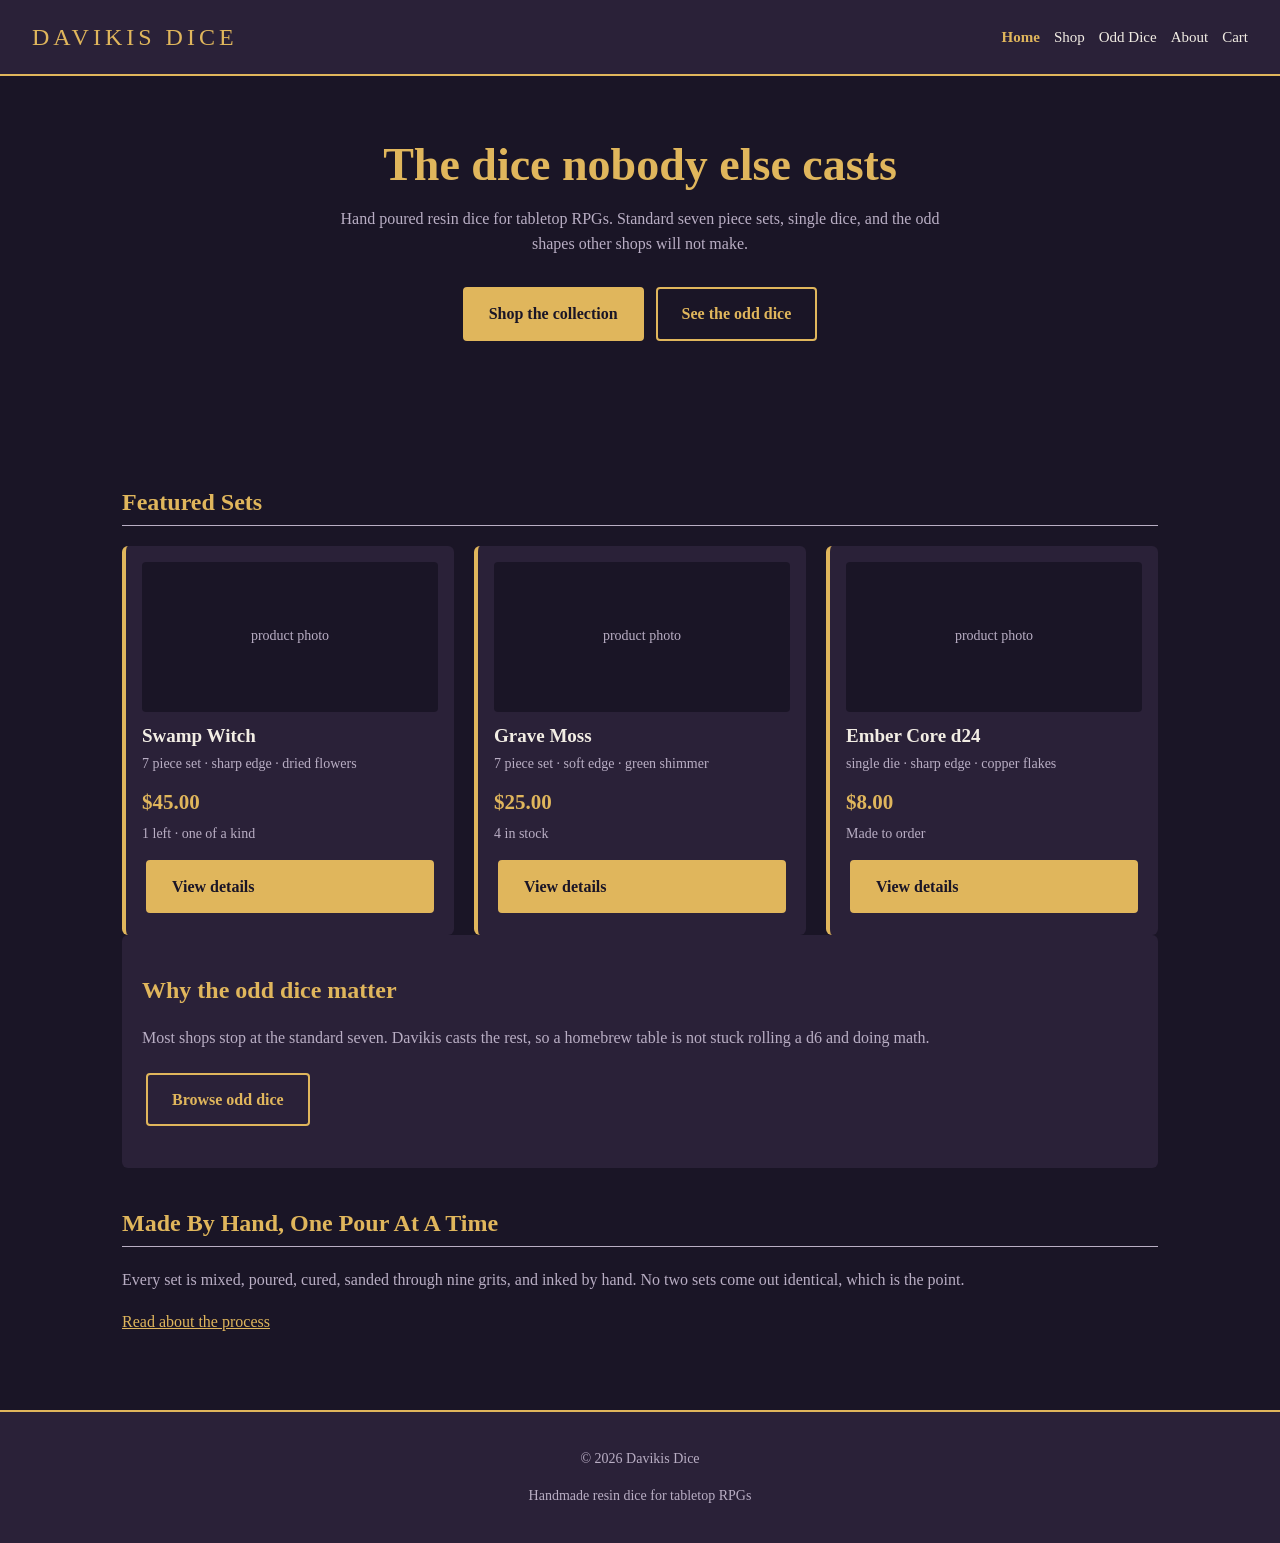
<file: index.html>
<!DOCTYPE html>
<html lang="en">
<head>
    <!--
        Author: Daryl Hymel - darhym6254
        Date: 08/05/2026
        Purpose: Homepage for Davikis Dice. It introduces the shop, features
                 three sets, and sends visitors into the Shop page, which is the
                 first step of the buying path from the project site map.
    -->
    <meta charset="UTF-8">
    <meta name="viewport" content="width=device-width, initial-scale=1.0">
    <title>Davikis Dice | Handmade Resin Dice for Tabletop RPGs</title>
    <link rel="stylesheet" href="styles.css">
</head>
<body>

<header class="site-header">
    <p class="logo">DAVIKIS DICE</p>
    <nav class="site-nav" aria-label="Main navigation">
        <a class="current" href="index.html">Home</a>
        <a href="shop.html">Shop</a>
        <a href="shop.html#odd-dice">Odd Dice</a>
        <a href="about.html">About</a>
        <a href="cart.html">Cart</a>
    </nav>
</header>

<section class="hero">
    <h1>The dice nobody else casts</h1>
    <p class="tagline">
        Hand poured resin dice for tabletop RPGs. Standard seven piece sets,
        single dice, and the odd shapes other shops will not make.
    </p>
    <p>
        <a class="button" href="shop.html">Shop the collection</a>
        <a class="button button-outline" href="shop.html#odd-dice">See the odd dice</a>
    </p>
</section>

<main>

    <section>
        <h2 class="section-title">Featured Sets</h2>

        <div class="product-grid">

            <article class="product-card">
                <div class="product-image">product photo</div>
                <h3>Swamp Witch</h3>
                <p class="meta">7 piece set &middot; sharp edge &middot; dried flowers</p>
                <p class="price">$45.00</p>
                <p class="stock">1 left &middot; one of a kind</p>
                <a class="button" href="product.html">View details</a>
            </article>

            <article class="product-card">
                <div class="product-image">product photo</div>
                <h3>Grave Moss</h3>
                <p class="meta">7 piece set &middot; soft edge &middot; green shimmer</p>
                <p class="price">$25.00</p>
                <p class="stock">4 in stock</p>
                <a class="button" href="product.html">View details</a>
            </article>

            <article class="product-card">
                <div class="product-image">product photo</div>
                <h3>Ember Core d24</h3>
                <p class="meta">single die &middot; sharp edge &middot; copper flakes</p>
                <p class="price">$8.00</p>
                <p class="stock">Made to order</p>
                <a class="button" href="product.html">View details</a>
            </article>

        </div>
    </section>

    <aside class="panel">
        <h2>Why the odd dice matter</h2>
        <p class="muted">
            Most shops stop at the standard seven. Davikis casts the rest, so a
            homebrew table is not stuck rolling a d6 and doing math.
        </p>
        <p><a class="button button-outline" href="shop.html#odd-dice">Browse odd dice</a></p>
    </aside>

    <section>
        <h2 class="section-title">Made By Hand, One Pour At A Time</h2>
        <p class="muted">
            Every set is mixed, poured, cured, sanded through nine grits, and
            inked by hand. No two sets come out identical, which is the point.
        </p>
        <p><a href="about.html">Read about the process</a></p>
    </section>

</main>

<footer class="site-footer">
    <p>&copy; 2026 Davikis Dice</p>
    <p>Handmade resin dice for tabletop RPGs</p>
</footer>

</body>
</html>
</file>
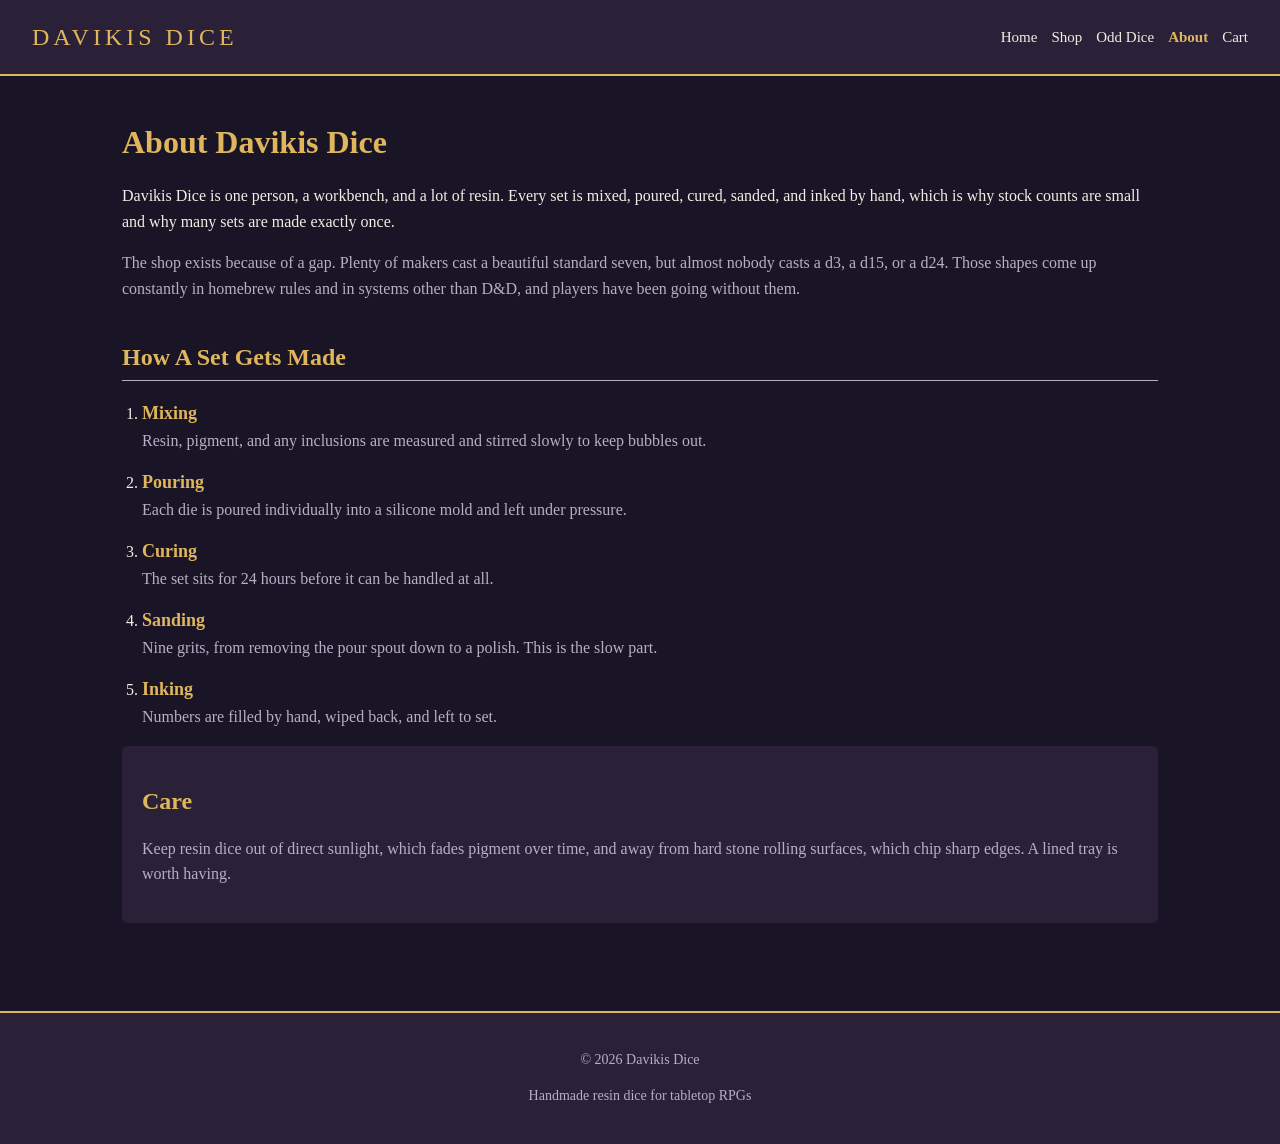
<file: about.html>
<!DOCTYPE html>
<html lang="en">
<head>
    <!--
        Author: Daryl Hymel - darhym6254
        Date: 08/05/2026
        Purpose: About and Process page for Davikis Dice. It explains who makes
                 the dice and how they are made. The site map places this page
                 outside the buying path, reachable from the header on any page.
    -->
    <meta charset="UTF-8">
    <meta name="viewport" content="width=device-width, initial-scale=1.0">
    <title>About | Davikis Dice</title>
    <link rel="stylesheet" href="styles.css">
</head>
<body>

<header class="site-header">
    <p class="logo">DAVIKIS DICE</p>
    <nav class="site-nav" aria-label="Main navigation">
        <a href="index.html">Home</a>
        <a href="shop.html">Shop</a>
        <a href="shop.html#odd-dice">Odd Dice</a>
        <a class="current" href="about.html">About</a>
        <a href="cart.html">Cart</a>
    </nav>
</header>

<main>

    <h1>About Davikis Dice</h1>

    <section>
        <p>
            Davikis Dice is one person, a workbench, and a lot of resin. Every
            set is mixed, poured, cured, sanded, and inked by hand, which is why
            stock counts are small and why many sets are made exactly once.
        </p>
        <p class="muted">
            The shop exists because of a gap. Plenty of makers cast a beautiful
            standard seven, but almost nobody casts a d3, a d15, or a d24. Those
            shapes come up constantly in homebrew rules and in systems other than
            D&amp;D, and players have been going without them.
        </p>
    </section>

    <section>
        <h2 class="section-title">How A Set Gets Made</h2>

        <ol class="steps">
            <li>
                <h3>Mixing</h3>
                <p>Resin, pigment, and any inclusions are measured and stirred slowly to keep bubbles out.</p>
            </li>
            <li>
                <h3>Pouring</h3>
                <p>Each die is poured individually into a silicone mold and left under pressure.</p>
            </li>
            <li>
                <h3>Curing</h3>
                <p>The set sits for 24 hours before it can be handled at all.</p>
            </li>
            <li>
                <h3>Sanding</h3>
                <p>Nine grits, from removing the pour spout down to a polish. This is the slow part.</p>
            </li>
            <li>
                <h3>Inking</h3>
                <p>Numbers are filled by hand, wiped back, and left to set.</p>
            </li>
        </ol>
    </section>

    <aside class="panel">
        <h2>Care</h2>
        <p class="muted">
            Keep resin dice out of direct sunlight, which fades pigment over
            time, and away from hard stone rolling surfaces, which chip sharp
            edges. A lined tray is worth having.
        </p>
    </aside>

</main>

<footer class="site-footer">
    <p>&copy; 2026 Davikis Dice</p>
    <p>Handmade resin dice for tabletop RPGs</p>
</footer>

</body>
</html>
</file>
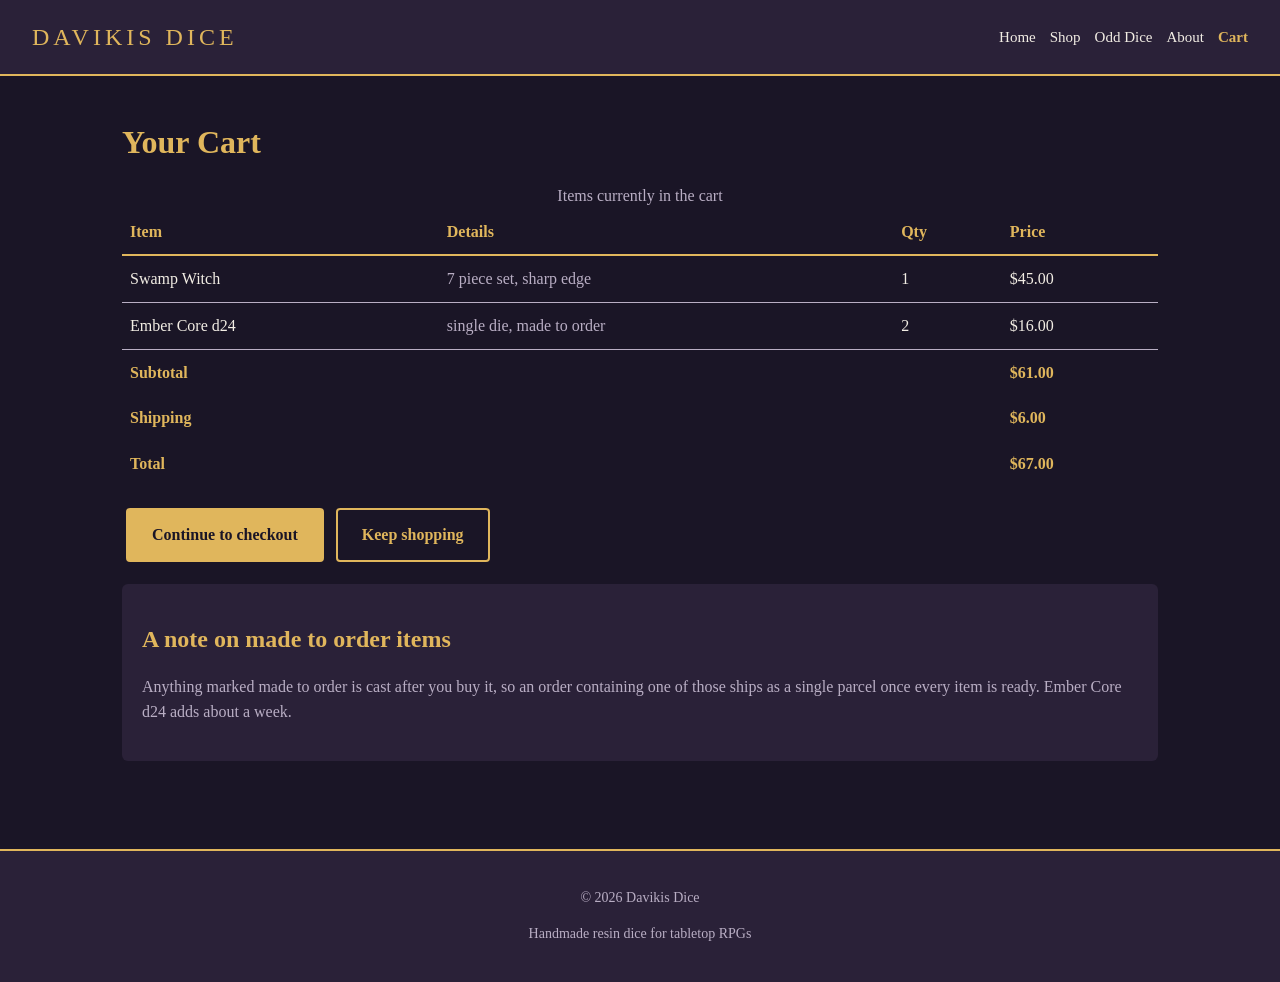
<file: cart.html>
<!DOCTYPE html>
<html lang="en">
<head>
    <!--
        Author: Daryl Hymel - darhym6254
        Date: 08/05/2026
        Purpose: Cart page for Davikis Dice. It shows the items a visitor has
                 chosen with a running subtotal before they continue to
                 Checkout. The contents are placeholder rows for now, since
                 storing a real cart is a week four item on the roadmap.
    -->
    <meta charset="UTF-8">
    <meta name="viewport" content="width=device-width, initial-scale=1.0">
    <title>Cart | Davikis Dice</title>
    <link rel="stylesheet" href="styles.css">
</head>
<body>

<header class="site-header">
    <p class="logo">DAVIKIS DICE</p>
    <nav class="site-nav" aria-label="Main navigation">
        <a href="index.html">Home</a>
        <a href="shop.html">Shop</a>
        <a href="shop.html#odd-dice">Odd Dice</a>
        <a href="about.html">About</a>
        <a class="current" href="cart.html">Cart</a>
    </nav>
</header>

<main>

    <h1>Your Cart</h1>

    <section>
        <div class="table-scroll">
            <table class="cart-table">
                <caption class="muted">Items currently in the cart</caption>

                <thead>
                    <tr>
                        <th scope="col">Item</th>
                        <th scope="col">Details</th>
                        <th scope="col" class="numeric">Qty</th>
                        <th scope="col" class="numeric">Price</th>
                    </tr>
                </thead>

                <tbody>
                    <tr>
                        <td>Swamp Witch</td>
                        <td class="muted">7 piece set, sharp edge</td>
                        <td class="numeric">1</td>
                        <td class="numeric">$45.00</td>
                    </tr>
                    <tr>
                        <td>Ember Core d24</td>
                        <td class="muted">single die, made to order</td>
                        <td class="numeric">2</td>
                        <td class="numeric">$16.00</td>
                    </tr>
                </tbody>

                <tfoot>
                    <tr>
                        <td colspan="3">Subtotal</td>
                        <td class="numeric">$61.00</td>
                    </tr>
                    <tr>
                        <td colspan="3">Shipping</td>
                        <td class="numeric">$6.00</td>
                    </tr>
                    <tr>
                        <td colspan="3">Total</td>
                        <td class="numeric">$67.00</td>
                    </tr>
                </tfoot>
            </table>
        </div>

        <p>
            <a class="button" href="checkout.html">Continue to checkout</a>
            <a class="button button-outline" href="shop.html">Keep shopping</a>
        </p>
    </section>

    <aside class="panel">
        <h2>A note on made to order items</h2>
        <p class="muted">
            Anything marked made to order is cast after you buy it, so an order
            containing one of those ships as a single parcel once every item is
            ready. Ember Core d24 adds about a week.
        </p>
    </aside>

</main>

<footer class="site-footer">
    <p>&copy; 2026 Davikis Dice</p>
    <p>Handmade resin dice for tabletop RPGs</p>
</footer>

</body>
</html>
</file>
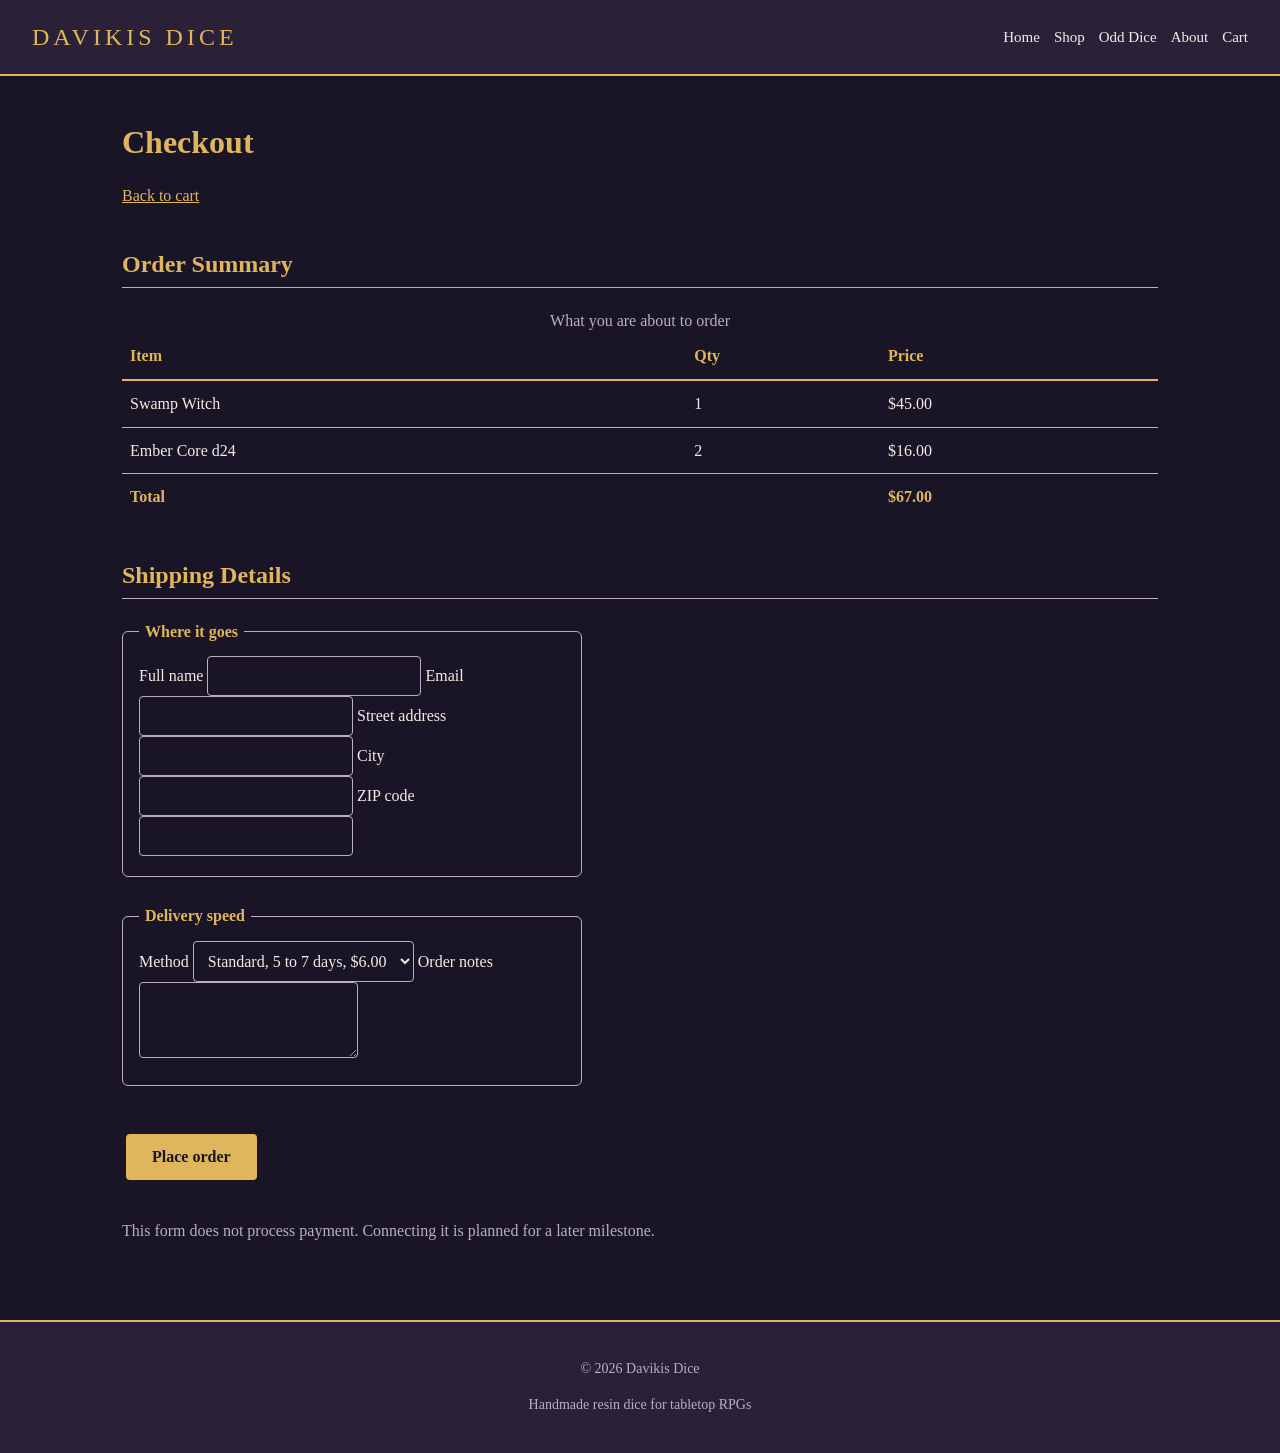
<file: checkout.html>
<!DOCTYPE html>
<html lang="en">
<head>
    <!--
        Author: Daryl Hymel - darhym6254
        Date: 08/05/2026
        Purpose: Checkout page for Davikis Dice and the last step of the buying
                 path from the site map. It collects shipping details and shows
                 an order summary. No payment is processed, since this is a
                 front end build for coursework.
    -->
    <meta charset="UTF-8">
    <meta name="viewport" content="width=device-width, initial-scale=1.0">
    <title>Checkout | Davikis Dice</title>
    <link rel="stylesheet" href="styles.css">
</head>
<body>

<header class="site-header">
    <p class="logo">DAVIKIS DICE</p>
    <nav class="site-nav" aria-label="Main navigation">
        <a href="index.html">Home</a>
        <a href="shop.html">Shop</a>
        <a href="shop.html#odd-dice">Odd Dice</a>
        <a href="about.html">About</a>
        <a href="cart.html">Cart</a>
    </nav>
</header>

<main>

    <h1>Checkout</h1>
    <p class="muted"><a href="cart.html">Back to cart</a></p>

    <section>
        <h2 class="section-title">Order Summary</h2>
        <div class="table-scroll">
            <table class="cart-table">
                <caption class="muted">What you are about to order</caption>
                <thead>
                    <tr>
                        <th scope="col">Item</th>
                        <th scope="col" class="numeric">Qty</th>
                        <th scope="col" class="numeric">Price</th>
                    </tr>
                </thead>
                <tbody>
                    <tr>
                        <td>Swamp Witch</td>
                        <td class="numeric">1</td>
                        <td class="numeric">$45.00</td>
                    </tr>
                    <tr>
                        <td>Ember Core d24</td>
                        <td class="numeric">2</td>
                        <td class="numeric">$16.00</td>
                    </tr>
                </tbody>
                <tfoot>
                    <tr>
                        <td colspan="2">Total</td>
                        <td class="numeric">$67.00</td>
                    </tr>
                </tfoot>
            </table>
        </div>
    </section>

    <section>
        <h2 class="section-title">Shipping Details</h2>

        <form>
            <fieldset>
                <legend>Where it goes</legend>

                <label for="name">Full name</label>
                <input type="text" id="name" name="name" autocomplete="name">

                <label for="email">Email</label>
                <input type="email" id="email" name="email" autocomplete="email">

                <label for="address">Street address</label>
                <input type="text" id="address" name="address" autocomplete="street-address">

                <label for="city">City</label>
                <input type="text" id="city" name="city" autocomplete="address-level2">

                <label for="zip">ZIP code</label>
                <input type="text" id="zip" name="zip" autocomplete="postal-code">
            </fieldset>

            <fieldset>
                <legend>Delivery speed</legend>

                <label for="shipping">Method</label>
                <select id="shipping" name="shipping">
                    <option>Standard, 5 to 7 days, $6.00</option>
                    <option>Priority, 2 to 3 days, $12.00</option>
                </select>

                <label for="notes">Order notes</label>
                <textarea id="notes" name="notes" rows="3"></textarea>
            </fieldset>

            <p><button class="button" type="submit">Place order</button></p>
        </form>

        <p class="muted">
            This form does not process payment. Connecting it is planned for a
            later milestone.
        </p>
    </section>

</main>

<footer class="site-footer">
    <p>&copy; 2026 Davikis Dice</p>
    <p>Handmade resin dice for tabletop RPGs</p>
</footer>

</body>
</html>
</file>
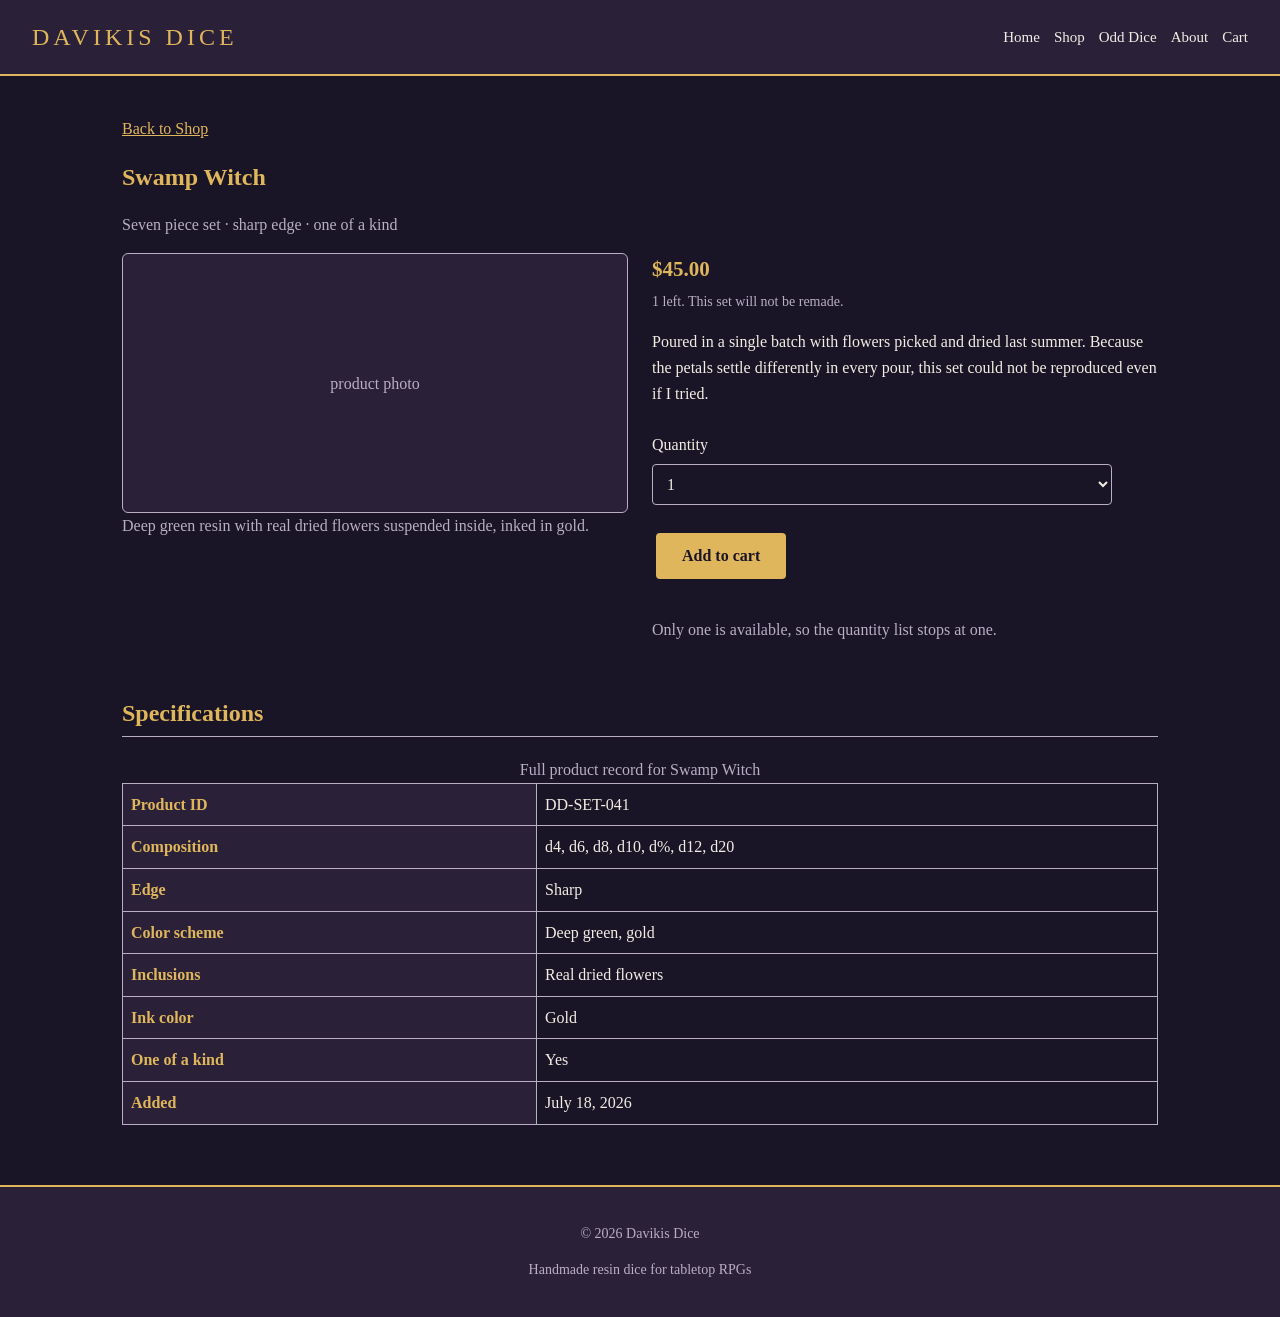
<file: product.html>
<!DOCTYPE html>
<html lang="en">
<head>
    <!--
        Author: Daryl Hymel - darhym6254
        Date: 08/05/2026
        Purpose: Product Detail page for Davikis Dice, shown here with the Swamp
                 Witch set. It presents the full product record from the proposal
                 data model as a specification table and is the step between the
                 Shop and the Cart on the buying path.
    -->
    <meta charset="UTF-8">
    <meta name="viewport" content="width=device-width, initial-scale=1.0">
    <title>Swamp Witch | Davikis Dice</title>
    <link rel="stylesheet" href="styles.css">
</head>
<body>

<header class="site-header">
    <p class="logo">DAVIKIS DICE</p>
    <nav class="site-nav" aria-label="Main navigation">
        <a href="index.html">Home</a>
        <a href="shop.html">Shop</a>
        <a href="shop.html#odd-dice">Odd Dice</a>
        <a href="about.html">About</a>
        <a href="cart.html">Cart</a>
    </nav>
</header>

<main>

    <p class="muted"><a href="shop.html">Back to Shop</a></p>

    <article>

        <h1>Swamp Witch</h1>
        <p class="muted">Seven piece set &middot; sharp edge &middot; one of a kind</p>

        <div class="detail-layout">

            <figure class="detail-media">
                <div class="detail-photo">product photo</div>
                <figcaption class="muted">
                    Deep green resin with real dried flowers suspended inside,
                    inked in gold.
                </figcaption>
            </figure>

            <div class="detail-info">
                <p class="price">$45.00</p>
                <p class="stock">1 left. This set will not be remade.</p>

                <p>
                    Poured in a single batch with flowers picked and dried last
                    summer. Because the petals settle differently in every pour,
                    this set could not be reproduced even if I tried.
                </p>

                <form>
                    <label for="quantity">Quantity</label>
                    <select id="quantity" name="quantity">
                        <option>1</option>
                    </select>
                    <p><button class="button" type="submit">Add to cart</button></p>
                </form>
                <p class="muted">
                    Only one is available, so the quantity list stops at one.
                </p>
            </div>

        </div>

        <section>
            <h2 class="section-title">Specifications</h2>
            <table class="spec-table">
                <caption class="muted">Full product record for Swamp Witch</caption>
                <tbody>
                    <tr>
                        <th scope="row">Product ID</th>
                        <td>DD-SET-041</td>
                    </tr>
                    <tr>
                        <th scope="row">Composition</th>
                        <td>d4, d6, d8, d10, d%, d12, d20</td>
                    </tr>
                    <tr>
                        <th scope="row">Edge</th>
                        <td>Sharp</td>
                    </tr>
                    <tr>
                        <th scope="row">Color scheme</th>
                        <td>Deep green, gold</td>
                    </tr>
                    <tr>
                        <th scope="row">Inclusions</th>
                        <td>Real dried flowers</td>
                    </tr>
                    <tr>
                        <th scope="row">Ink color</th>
                        <td>Gold</td>
                    </tr>
                    <tr>
                        <th scope="row">One of a kind</th>
                        <td>Yes</td>
                    </tr>
                    <tr>
                        <th scope="row">Added</th>
                        <td>July 18, 2026</td>
                    </tr>
                </tbody>
            </table>
        </section>

    </article>

</main>

<footer class="site-footer">
    <p>&copy; 2026 Davikis Dice</p>
    <p>Handmade resin dice for tabletop RPGs</p>
</footer>

</body>
</html>
</file>
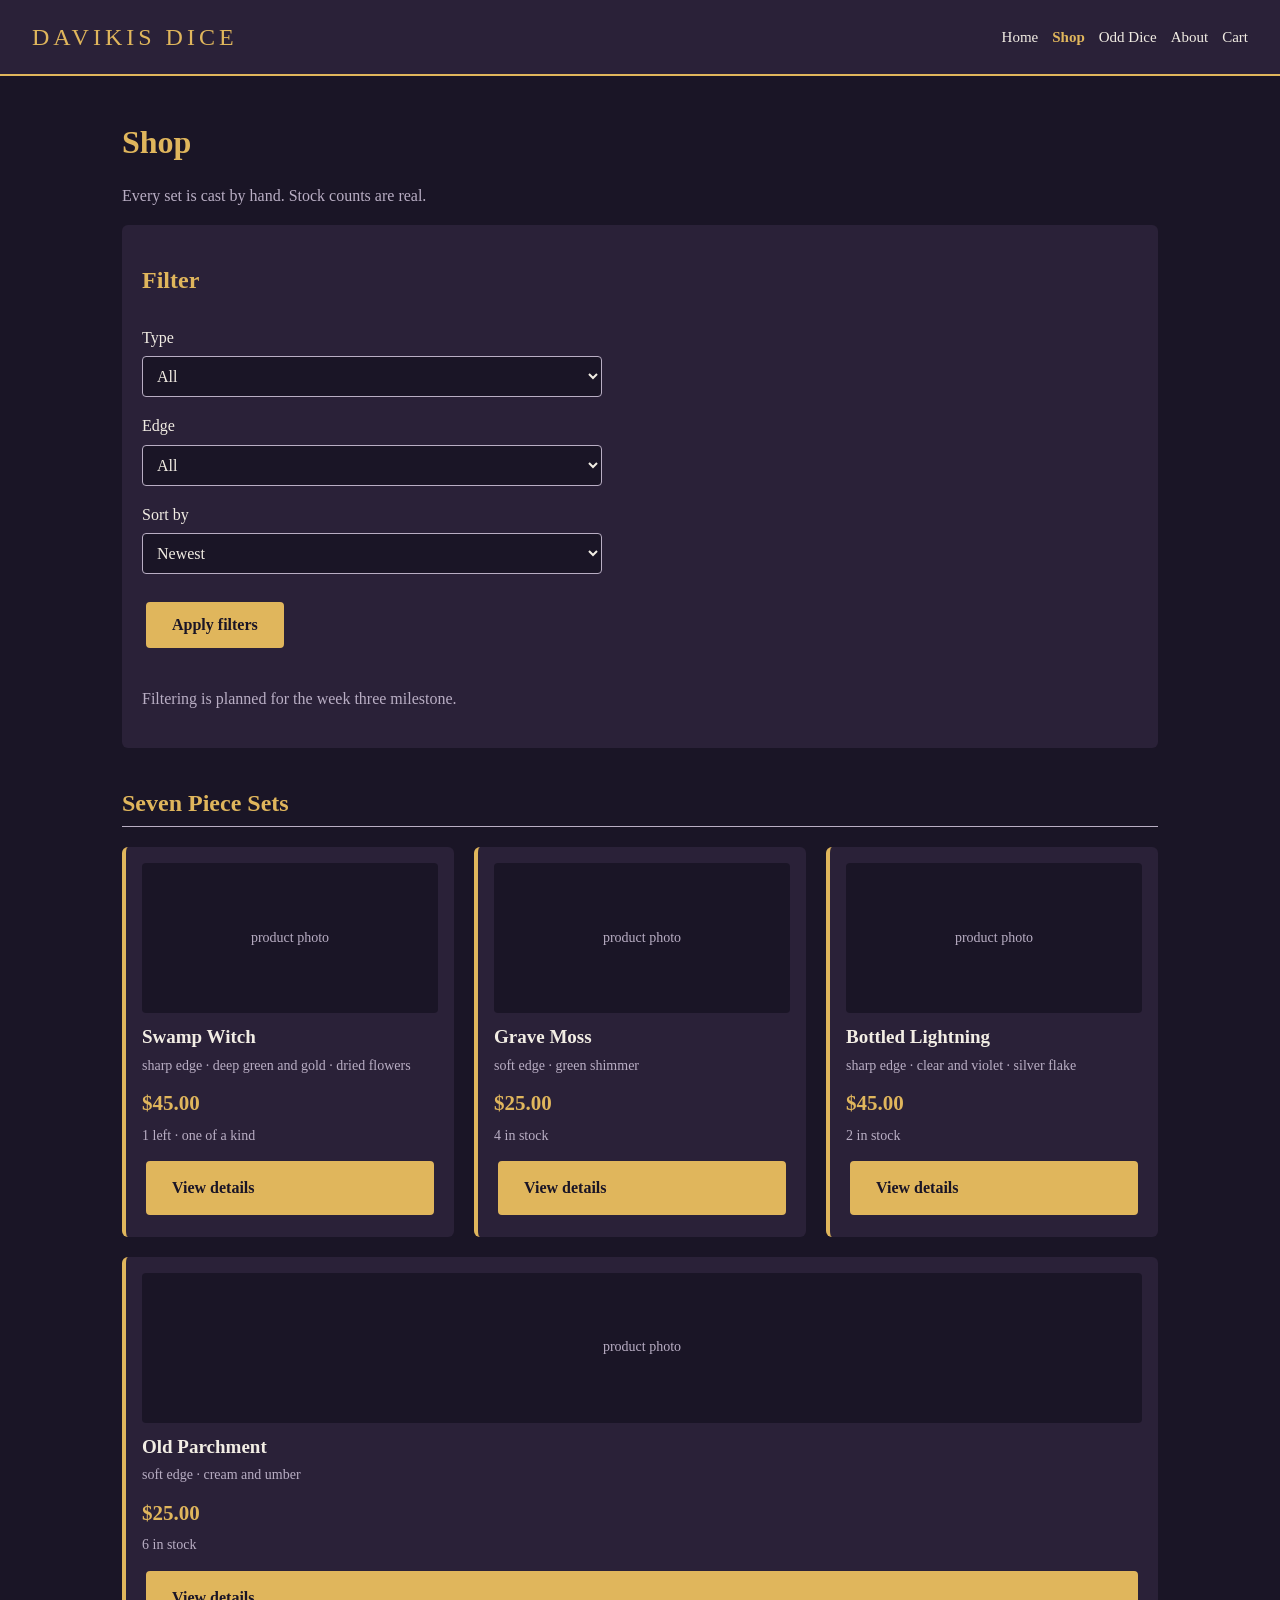
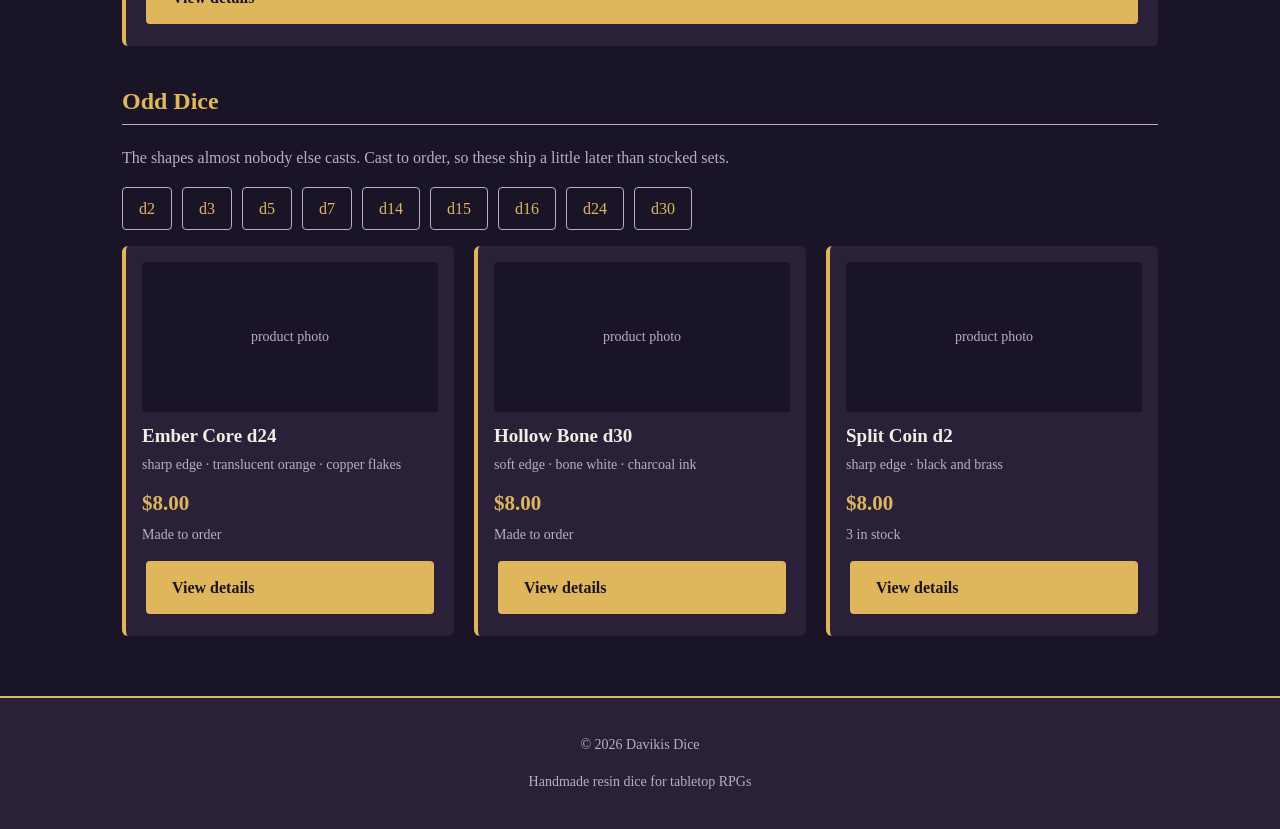
<file: shop.html>
<!DOCTYPE html>
<html lang="en">
<head>
    <!--
        Author: Daryl Hymel - darhym6254
        Date: 08/05/2026
        Purpose: Shop page for Davikis Dice. It lists the full catalog as product
                 cards and holds the odd dice section. The filter controls are in
                 place but are not wired up yet, since filtering is a week three
                 item on the roadmap.
    -->
    <meta charset="UTF-8">
    <meta name="viewport" content="width=device-width, initial-scale=1.0">
    <title>Shop | Davikis Dice</title>
    <link rel="stylesheet" href="styles.css">
</head>
<body>

<header class="site-header">
    <p class="logo">DAVIKIS DICE</p>
    <nav class="site-nav" aria-label="Main navigation">
        <a href="index.html">Home</a>
        <a class="current" href="shop.html">Shop</a>
        <a href="shop.html#odd-dice">Odd Dice</a>
        <a href="about.html">About</a>
        <a href="cart.html">Cart</a>
    </nav>
</header>

<main>

    <h1>Shop</h1>
    <p class="muted">Every set is cast by hand. Stock counts are real.</p>

    <section class="panel">
        <h2>Filter</h2>
        <form>
            <label for="type">Type</label>
            <select id="type" name="type">
                <option>All</option>
                <option>Seven piece sets</option>
                <option>Single dice</option>
                <option>Odd sided dice</option>
            </select>

            <label for="edge">Edge</label>
            <select id="edge" name="edge">
                <option>All</option>
                <option>Sharp</option>
                <option>Soft</option>
            </select>

            <label for="sort">Sort by</label>
            <select id="sort" name="sort">
                <option>Newest</option>
                <option>Price, low to high</option>
                <option>Price, high to low</option>
            </select>

            <p><button class="button" type="submit">Apply filters</button></p>
        </form>
        <p class="muted">Filtering is planned for the week three milestone.</p>
    </section>

    <section>
        <h2 class="section-title">Seven Piece Sets</h2>

        <div class="product-grid">

            <article class="product-card">
                <div class="product-image">product photo</div>
                <h3>Swamp Witch</h3>
                <p class="meta">sharp edge &middot; deep green and gold &middot; dried flowers</p>
                <p class="price">$45.00</p>
                <p class="stock">1 left &middot; one of a kind</p>
                <a class="button" href="product.html">View details</a>
            </article>

            <article class="product-card">
                <div class="product-image">product photo</div>
                <h3>Grave Moss</h3>
                <p class="meta">soft edge &middot; green shimmer</p>
                <p class="price">$25.00</p>
                <p class="stock">4 in stock</p>
                <a class="button" href="product.html">View details</a>
            </article>

            <article class="product-card">
                <div class="product-image">product photo</div>
                <h3>Bottled Lightning</h3>
                <p class="meta">sharp edge &middot; clear and violet &middot; silver flake</p>
                <p class="price">$45.00</p>
                <p class="stock">2 in stock</p>
                <a class="button" href="product.html">View details</a>
            </article>

            <article class="product-card">
                <div class="product-image">product photo</div>
                <h3>Old Parchment</h3>
                <p class="meta">soft edge &middot; cream and umber</p>
                <p class="price">$25.00</p>
                <p class="stock">6 in stock</p>
                <a class="button" href="product.html">View details</a>
            </article>

        </div>
    </section>

    <section id="odd-dice">
        <h2 class="section-title">Odd Dice</h2>
        <p class="muted">
            The shapes almost nobody else casts. Cast to order, so these ship a
            little later than stocked sets.
        </p>

        <ul class="dice-list">
            <li>d2</li>
            <li>d3</li>
            <li>d5</li>
            <li>d7</li>
            <li>d14</li>
            <li>d15</li>
            <li>d16</li>
            <li>d24</li>
            <li>d30</li>
        </ul>

        <div class="product-grid">

            <article class="product-card">
                <div class="product-image">product photo</div>
                <h3>Ember Core d24</h3>
                <p class="meta">sharp edge &middot; translucent orange &middot; copper flakes</p>
                <p class="price">$8.00</p>
                <p class="stock">Made to order</p>
                <a class="button" href="product.html">View details</a>
            </article>

            <article class="product-card">
                <div class="product-image">product photo</div>
                <h3>Hollow Bone d30</h3>
                <p class="meta">soft edge &middot; bone white &middot; charcoal ink</p>
                <p class="price">$8.00</p>
                <p class="stock">Made to order</p>
                <a class="button" href="product.html">View details</a>
            </article>

            <article class="product-card">
                <div class="product-image">product photo</div>
                <h3>Split Coin d2</h3>
                <p class="meta">sharp edge &middot; black and brass</p>
                <p class="price">$8.00</p>
                <p class="stock">3 in stock</p>
                <a class="button" href="product.html">View details</a>
            </article>

        </div>
    </section>

</main>

<footer class="site-footer">
    <p>&copy; 2026 Davikis Dice</p>
    <p>Handmade resin dice for tabletop RPGs</p>
</footer>

</body>
</html>
</file>
<file: styles.css>
/*
    Author: Daryl Hymel - darhym6254
    Date: 08/05/2026
    Purpose: External stylesheet for the Davikis Dice store. It holds the arcane
             workshop brand theme from the project proposal and the responsive
             layout for all six pages. Written mobile first, so the base rules
             are the phone layout and each media query adds room as the screen
             grows.

    BRAND PALETTE (from the 1.9 proposal, checked with WebAIM)
    #1A1526  Void Purple   page background
    #2A2138  Cast Shadow   cards and panels
    #F2EDE4  Parchment     primary text        15.27:1 on Void Purple
    #E0B65C  Brass         accents and buttons  9.34:1 on Void Purple
    #B9AEC4  Ash Violet    secondary text       8.41:1 on Void Purple

    BREAKPOINTS
    default   phones, single column
    768px     tablets, two column product grid, horizontal nav
    1024px    desktops, three column product grid, capped page width
*/

/* ========================================
   BRAND THEME VARIABLES
======================================== */

:root {
    --void: #1A1526;
    --shadow: #2A2138;
    --parchment: #F2EDE4;
    --brass: #E0B65C;
    --ash: #B9AEC4;
}

/* ========================================
   BASE PAGE (mobile first)
======================================== */

* {
    box-sizing: border-box; /* Padding and border count inside a set width */
}

body {
    margin: 0;
    background-color: var(--void);
    color: var(--parchment);
    font-family: Georgia, "Times New Roman", serif;
    line-height: 1.6;
}

main {
    padding: 20px 16px 50px 16px;
}

h1, h2, h3 {
    color: var(--brass);
    line-height: 1.25;
}

a {
    color: var(--brass);
}

/* ========================================
   SITE HEADER AND NAVIGATION
   ----------------------------------------
   On a phone the links stack into rows that wrap. From 768px they sit on one
   line beside the logo.
======================================== */

.site-header {
    background-color: var(--shadow);
    border-bottom: 2px solid var(--brass);
    padding: 16px;
}

.logo {
    color: var(--brass);
    font-size: 22px;
    letter-spacing: 4px;
    margin: 0 0 10px 0;
}

.site-nav {
    display: flex;
    flex-wrap: wrap; /* Links drop to a new line rather than overflowing */
    gap: 14px;
}

.site-nav a {
    color: var(--parchment);
    text-decoration: none;
    font-size: 15px;
}

.site-nav a:hover,
.site-nav a:focus {
    color: var(--brass);
    text-decoration: underline;
}

.site-nav a.current {
    color: var(--brass); /* Marks which page you are on */
    font-weight: bold;
}

/* ========================================
   HERO
======================================== */

.hero {
    text-align: center;
    padding: 40px 16px;
}

.hero h1 {
    font-size: 30px;
    margin: 0 0 12px 0;
}

.tagline {
    color: var(--ash);
    max-width: 620px;
    margin: 0 auto 24px auto;
}

/* ========================================
   BUTTONS
======================================== */

.button {
    display: inline-block;
    background-color: var(--brass);
    color: var(--void);
    padding: 12px 24px;
    margin: 6px 4px;
    border: 2px solid var(--brass);
    border-radius: 4px;
    text-decoration: none;
    font-weight: bold;
    font-family: inherit;
    font-size: 16px;
    cursor: pointer;
}

.button:hover,
.button:focus {
    background-color: var(--parchment);
    border-color: var(--parchment);
}

.button-outline {
    background-color: transparent;
    color: var(--brass);
}

.button-outline:hover,
.button-outline:focus {
    background-color: var(--shadow);
    color: var(--parchment);
    border-color: var(--parchment);
}

/* ========================================
   PANELS AND SECTIONS
======================================== */

.panel {
    background-color: var(--shadow);
    border-radius: 6px;
    padding: 20px;
    margin-bottom: 28px;
}

.section-title {
    border-bottom: 1px solid var(--ash);
    padding-bottom: 8px;
    margin-top: 40px;
}

.muted {
    color: var(--ash);
}

/* ========================================
   PRODUCT GRID
   ----------------------------------------
   Flexbox as planned in the roadmap. Each card is allowed to grow and shrink
   from a 260px base, and wrap carries the overflow onto the next line.
======================================== */

.product-grid {
    display: flex;
    flex-wrap: wrap;
    gap: 20px;
}

.product-card {
    background-color: var(--shadow);
    border-left: 4px solid var(--brass);
    border-radius: 6px;
    padding: 16px;
    flex: 1 1 100%; /* One card per row on a phone */
    display: flex;
    flex-direction: column;
}

.product-image {
    background-color: var(--void);
    color: var(--ash);
    height: 150px;
    display: flex;
    align-items: center;
    justify-content: center;
    border-radius: 4px;
    margin-bottom: 12px;
    font-size: 14px;
}

.product-card h3 {
    margin: 0 0 6px 0;
    color: var(--parchment);
    font-size: 19px;
}

.meta {
    color: var(--ash);
    font-size: 14px;
    margin: 0 0 10px 0;
}

.price {
    color: var(--brass);
    font-size: 21px;
    font-weight: bold;
    margin: 0 0 4px 0;
}

.stock {
    color: var(--ash);
    font-size: 14px;
    margin: 0 0 14px 0;
}

.product-card .button {
    margin-top: auto; /* Pins the button to the bottom of every card */
}

/* ========================================
   ODD DICE CHIPS
======================================== */

.dice-list {
    list-style: none;
    padding: 0;
    display: flex;
    flex-wrap: wrap;
    gap: 10px;
}

.dice-list li {
    background-color: var(--void);
    color: var(--brass);
    border: 1px solid var(--ash);
    border-radius: 4px;
    padding: 8px 16px;
}

/* ========================================
   PRODUCT DETAIL PAGE
======================================== */

.detail-layout {
    display: flex;
    flex-wrap: wrap;
    gap: 24px;
}

/* Browsers give figure a default 40px side margin. Left in place it pushes the
   photo and the details past 100% of the row, so they wrap instead of sitting
   side by side once there is room for both. */
.detail-layout figure {
    margin: 0;
}

.detail-media {
    flex: 1 1 100%;
}

.detail-info {
    flex: 1 1 100%;
}

.detail-photo {
    background-color: var(--shadow);
    color: var(--ash);
    height: 260px;
    display: flex;
    align-items: center;
    justify-content: center;
    border-radius: 6px;
    border: 1px solid var(--ash);
}

.spec-table {
    width: 100%;
    border-collapse: collapse;
    margin-top: 12px;
}

.spec-table th,
.spec-table td {
    border: 1px solid var(--ash);
    padding: 8px;
    text-align: left;
}

.spec-table th {
    background-color: var(--shadow);
    color: var(--brass);
    width: 40%;
}

/* ========================================
   CART TABLE
   ----------------------------------------
   Wide tables get their own scroll container so the page body never scrolls
   sideways on a phone.
======================================== */

.table-scroll {
    overflow-x: auto;
}

.cart-table {
    width: 100%;
    border-collapse: collapse;
    min-width: 480px; /* Below this the columns become unreadable */
}

.cart-table th,
.cart-table td {
    border-bottom: 1px solid var(--ash);
    padding: 10px 8px;
    text-align: left;
}

.cart-table th {
    color: var(--brass);
    border-bottom: 2px solid var(--brass);
}

.cart-table tfoot td {
    font-weight: bold;
    color: var(--brass);
    border-bottom: none;
}

.numeric {
    text-align: right;
    font-variant-numeric: tabular-nums; /* Digits line up in a column */
}

/* ========================================
   FORMS
======================================== */

form {
    display: flex;
    flex-direction: column;
    gap: 6px;
    max-width: 460px;
}

label {
    color: var(--parchment);
    margin-top: 10px;
}

input,
select,
textarea {
    padding: 10px;
    border: 1px solid var(--ash);
    border-radius: 4px;
    background-color: var(--void);
    color: var(--parchment);
    font-family: inherit;
    font-size: 16px;
}

input:focus,
select:focus,
textarea:focus {
    outline: 2px solid var(--brass);
    outline-offset: 1px;
}

fieldset {
    border: 1px solid var(--ash);
    border-radius: 6px;
    margin: 0 0 20px 0;
    padding: 12px 16px 20px 16px;
}

legend {
    color: var(--brass);
    font-weight: bold;
    padding: 0 6px;
}

/* ========================================
   PROCESS STEPS (About page)
======================================== */

.steps {
    padding-left: 20px;
}

.steps h3 {
    margin: 16px 0 4px 0;
    font-size: 18px;
}

.steps p {
    color: var(--ash);
    margin: 0;
}

/* ========================================
   FOOTER
======================================== */

.site-footer {
    background-color: var(--shadow);
    border-top: 2px solid var(--brass);
    text-align: center;
    padding: 22px 16px;
    color: var(--ash);
    font-size: 14px;
}

.site-footer a {
    color: var(--brass);
}

/* ========================================
   TABLET (768px and up)
======================================== */

@media (min-width: 768px) {

    .site-header {
        display: flex;
        align-items: center;
        justify-content: space-between;
        padding: 18px 32px;
    }

    .logo {
        margin: 0; /* No longer needs space below, nav sits beside it */
        font-size: 24px;
    }

    main {
        padding: 24px 32px 60px 32px;
    }

    .hero {
        padding: 60px 32px;
    }

    .hero h1 {
        font-size: 40px;
    }

    /* Two products per row */
    .product-card {
        flex: 1 1 calc(50% - 10px);
    }

    /* Photo beside the details instead of above them */
    .detail-media {
        flex: 1 1 45%;
    }

    .detail-info {
        flex: 1 1 45%;
    }
}

/* ========================================
   DESKTOP (1024px and up)
======================================== */

@media (min-width: 1024px) {

    /* Caps the reading width so lines do not stretch across a wide monitor */
    main,
    .hero {
        max-width: 1100px;
        margin-left: auto;
        margin-right: auto;
    }

    .hero h1 {
        font-size: 46px;
    }

    /* Three products per row */
    .product-card {
        flex: 1 1 calc(33.333% - 14px);
    }
}
</file>
